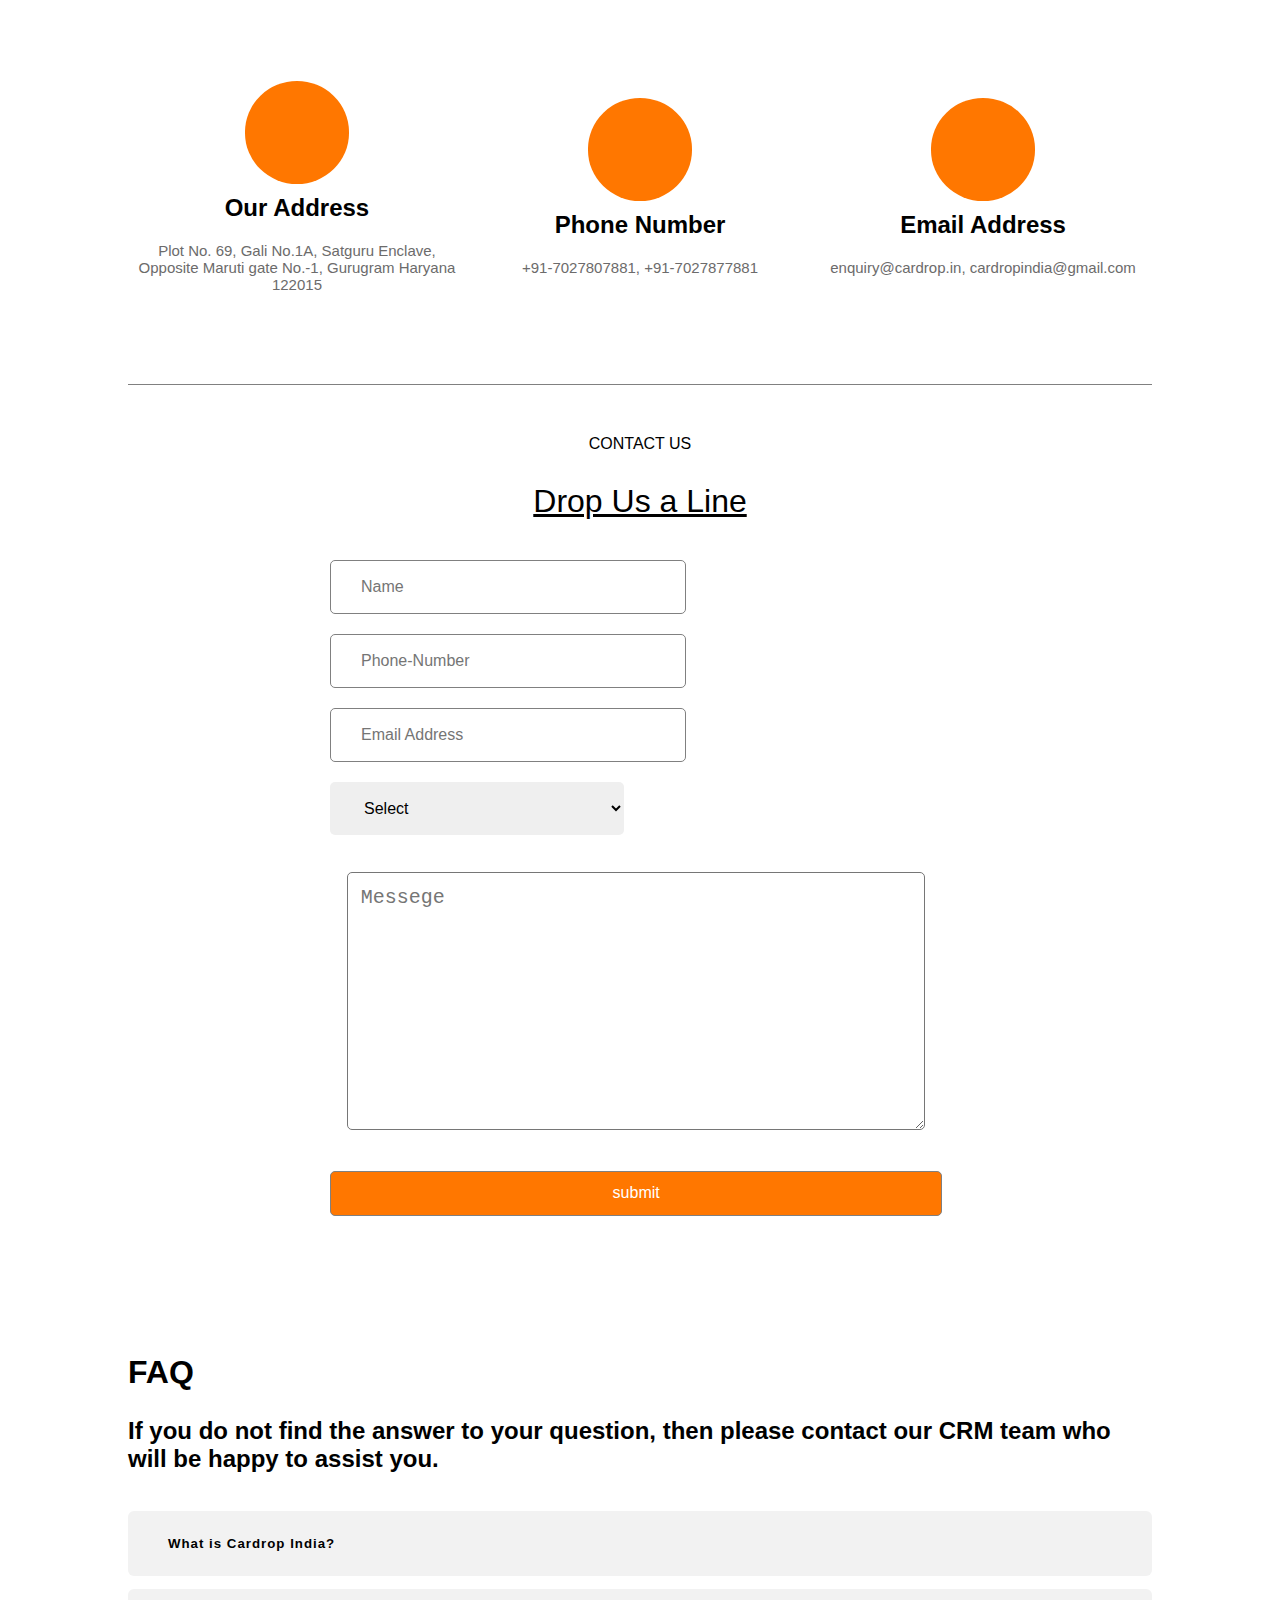
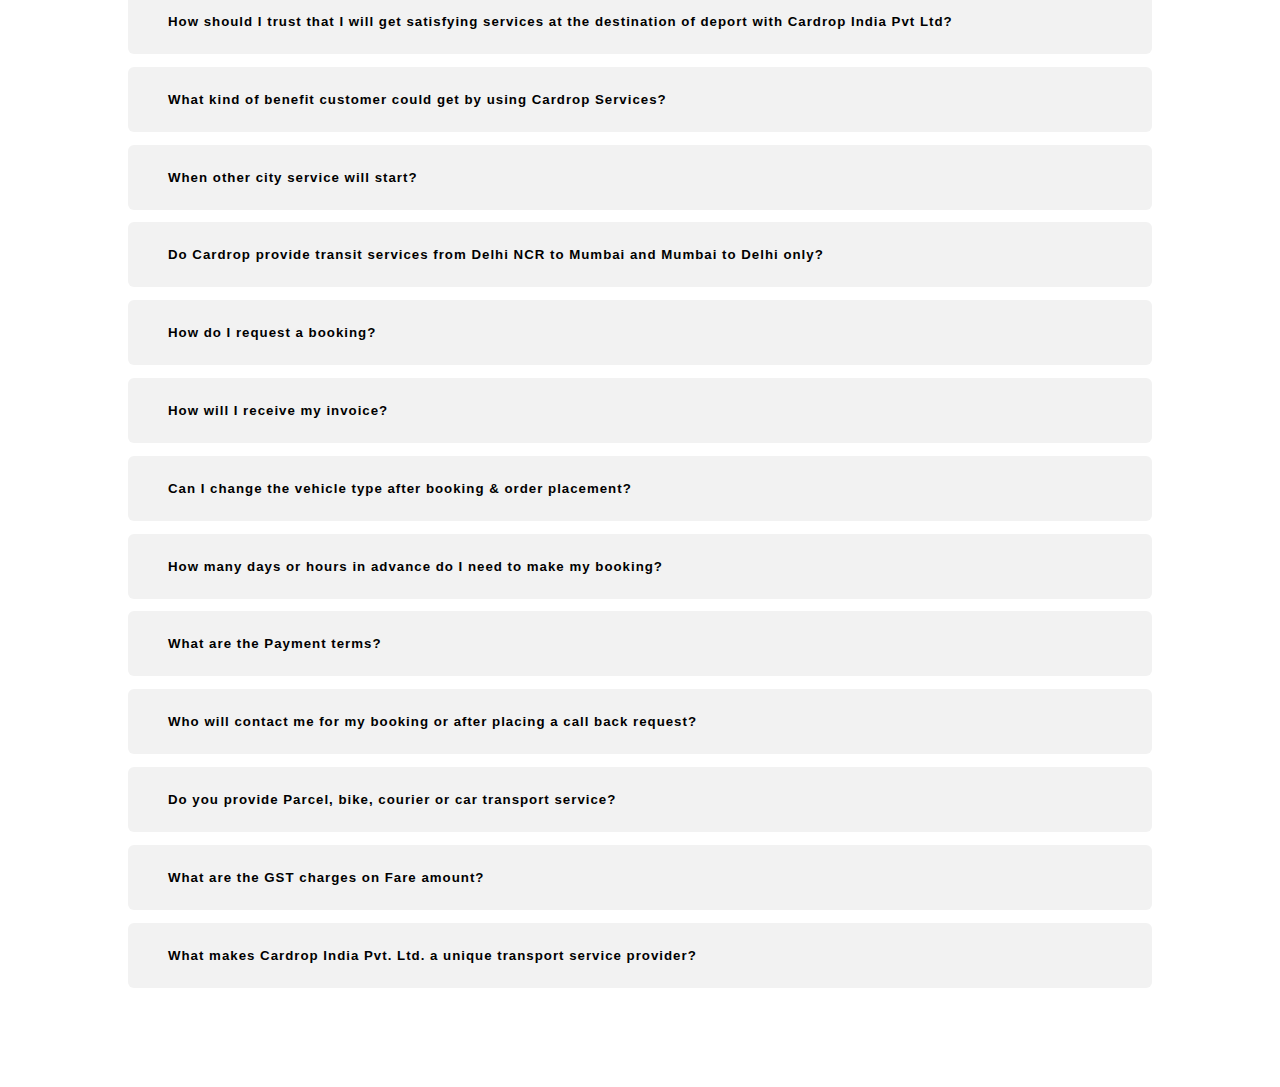
<file: contact.html>
<!DOCTYPE html>
<html lang="en">

<head>
    <meta charset="UTF-8">
    <meta name="viewport" content="width=device-width, initial-scale=1.0">
    <link rel="stylesheet" href="/css/contact.css">
    <link rel="stylesheet" href="/css/utilits.css">
    <title>Document</title>

</head>

<body>
    <div class="section1">
        <div class="section1-container">
            <div class="section1-container-circle">

            </div>
            <h2>Our Address</h2>
            <h6>Plot No. 69, Gali No.1A, Satguru Enclave, Opposite Maruti gate No.-1, Gurugram Haryana 122015</h6>

        </div>
        <div class="section1-container">
            <div class="section1-container-circle"></div>
            <h2>Phone Number</h2>
            <h6>+91-7027807881, +91-7027877881</h6>
        </div>
        <div class="section1-container">
            <div class="section1-container-circle"></div>
            <h2>Email Address</h2>
            <h6>enquiry@cardrop.in, cardropindia@gmail.com</h6>
        </div>
    </div>
    <div class="form-heading">
        <h4>CONTACT US</h4>
        <h1><u>Drop Us a Line</u></h1>

    </div>
    <div class="form">
        <form action="#">
            <div class="first-line">
                <input type="text" placeholder="Name">
                <input type="tel" name="Ph-no" placeholder="Phone-Number" id="">
            </div>
            <div class=" first-line">
                <input type="email" placeholder="Email Address">
                <select name="transport-type" id="">
                    <option value="select">Select</option>
                    <option value="4-wheller">4-wheller</option>
                    <option value="3-wheller">3-wheller</option>
                    <option value="2-weller">2-wheller</option>
                </select>
                <textarea name="messege" id="" placeholder="Messege" cols="30" rows="10"></textarea>
                <input type="submit" value="submit" id="submit">
            </div>
        </form>
    </div>

    <section class="section2-container">
        <h1>FAQ</h1>
        <h2>If you do not find the answer to your question, then please contact our CRM team who will be happy to assist
            you.</h2>
        <div class="section2">
            <h5  onclick="toggleParagraph('paragraph1')">What is Cardrop India?</h5>

            <ul id="paragraph1" >
                <li>Cardrop India is an organized sector in transit services with a commitment to provide faster and
                    safest services to its customers in reasonable rates</li>
                <li>Participated in the Indian government's climate mission to reduce carbon emission.</li>
                <li>Cardrop India aimed to be the 1st choice of customer in the safest way of moving their vehicle.</li>
            </ul>

            <h5 onclick="toggleParagraph('paragraph2')">How should I trust that I will get satisfying services at the destination of deport with Cardrop India
                Pvt Ltd?</h5>

            <p id="paragraph2">First of all, it is cheaper, customers are free to choose their dates of transit. There is no hidden
                charge except transit insurance which is 1.5% of total IDV value of vehicle. Many of the vehicle’s owner
                doesn’t choose transit insurance.</p>
            <h5 onclick="toggleParagraph('paragraph3')">What kind of benefit customer could get by using Cardrop Services?</h5>
            <ul id="paragraph3">
                <li>
                    Free quote on website or from our CRM representative.
                </li>
                <li>Cheapest rates for customers try once and compare.</li>
                <li>Fastest and safest delivery, avoid road accidents and damages of vehicle due to jerks & jolts.</li>
                <li>Cardrop India minimized transit time.</li>
            </ul>
            <h5 onclick="toggleParagraph('paragraph4')">When other city service will start?</h5>
            <p id="paragraph4">Cardrop India is working on it and soon it will be displayed on our website.</p>
            <h5 onclick="toggleParagraph('paragraph14')">Do Cardrop provide transit services from Delhi NCR to Mumbai and Mumbai to Delhi only?</h5>
            <p id="paragraph14">Cardrop India started its first launch from Delhi-Mumbai-Delhi, and working on other city services and
                will be updated on our website soon.</p>
            <h5 onclick="toggleParagraph('paragraph5')">How do I request a booking?</h5>
            <p id="paragraph5">Our booking system is a simplified process. You can place a booking request online on our website or by
                calling our customer care number 9205116647.</p>
            <h5 onclick="toggleParagraph('paragraph6')">How will I receive my invoice?</h5>
            <p id="paragraph6">You will receive an auto-generated invoice on your registered e-mail ID once the Vehicle has been
                delivered.</p>
            <h5 onclick="toggleParagraph('paragraph7')">Can I change the vehicle type after booking & order placement?</h5>
            <p id="paragraph7">Yes, it is possible but need to cancel the order placed and make new order as per vehicle type. Consult
                our CRM also for quick solution and support.</p>
            
            <h5 onclick="toggleParagraph('paragraph8')">How many days or hours in advance do I need to make my booking?</h5>
            <p id="paragraph8"> We have schedule of shipment on our website. You may choose shipment date as per your convenience.</p>
            <h5 onclick="toggleParagraph('paragraph9')">What are the Payment terms?</h5>
            <p id="paragraph9">Yes, but excluding transit insurance. Transit insurance will be choice of customer.</p>
            <h5 onclick="toggleParagraph('paragraph10')">Who will contact me for my booking or after placing a call back request?</h5>
            <p id="paragraph10">Our CRM team will contact you immediately.</p>
            <h5 onclick="toggleParagraph('paragraph11')">Do you provide Parcel, bike, courier or car transport service?</h5>
            <p id="paragraph11">Currently in first phase we started transit only four wheelers.  In second phase we have more plans and will update on our website.</p>
            <h5 onclick="toggleParagraph('paragraph12')">What are the GST charges on Fare amount?</h5>
            <p id="paragraph12">As per government compliance GTA has to pay 12% GST on all its services.</p>
            <h5 onclick="toggleParagraph('paragraph13')">What makes Cardrop India Pvt. Ltd. a unique transport service provider?</h5>

            <ul id="paragraph13">
                <li>Timely availability of all types of vehicles as a result of dedicated fleet management & deployment</li>
                <li>Customization in transportation needs</li>
                <li>Technical competencies like vehicle tracking, cargo tracking & safety</li>
                <li>Trained & experienced professionals from the industry including specialized statutory compliance officers to look after legal/ documentary requirements & check post management</li>
                <li>Competitive rates</li>
                <li>Fast & reliable door-to-door delivery through single point of contact to prevent hassles</li>
            </ul>

        </div>
    </section>


<script src="/js/index.js"></script>
</body>

</html>
</file>
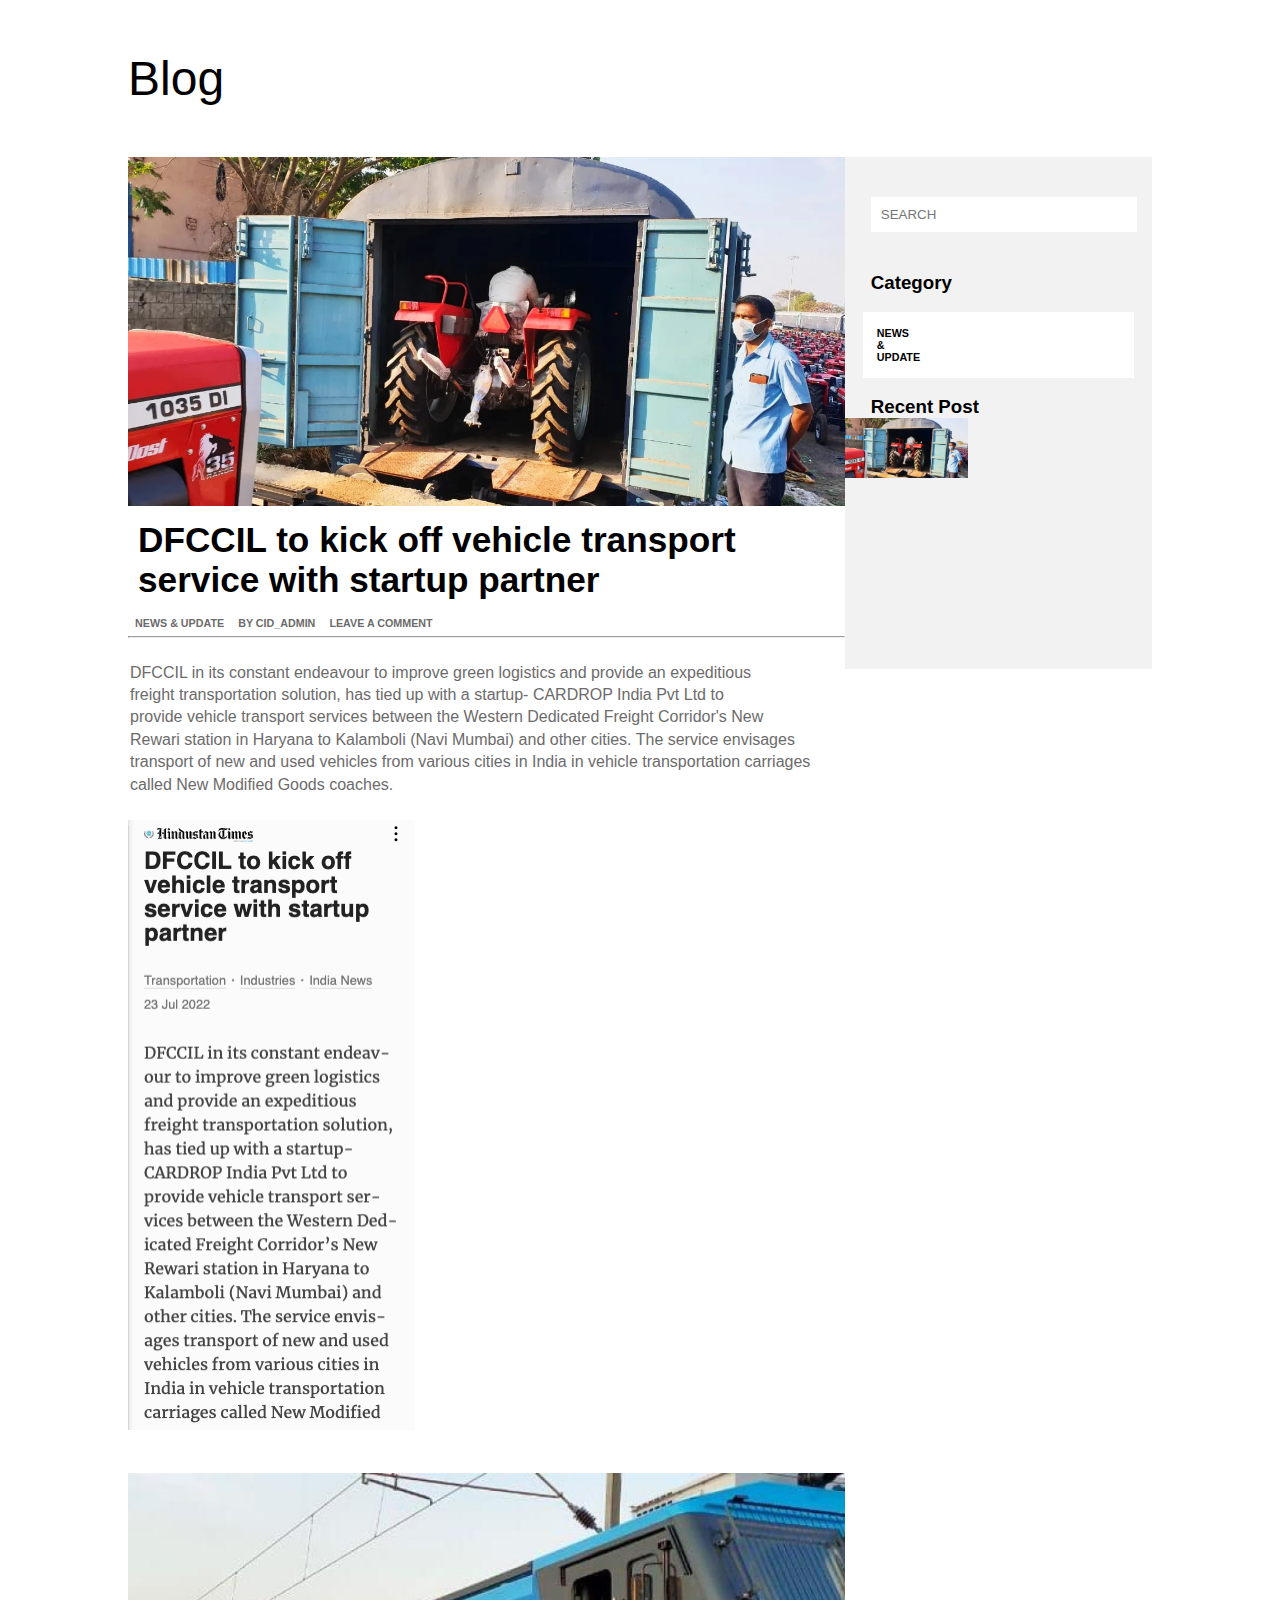
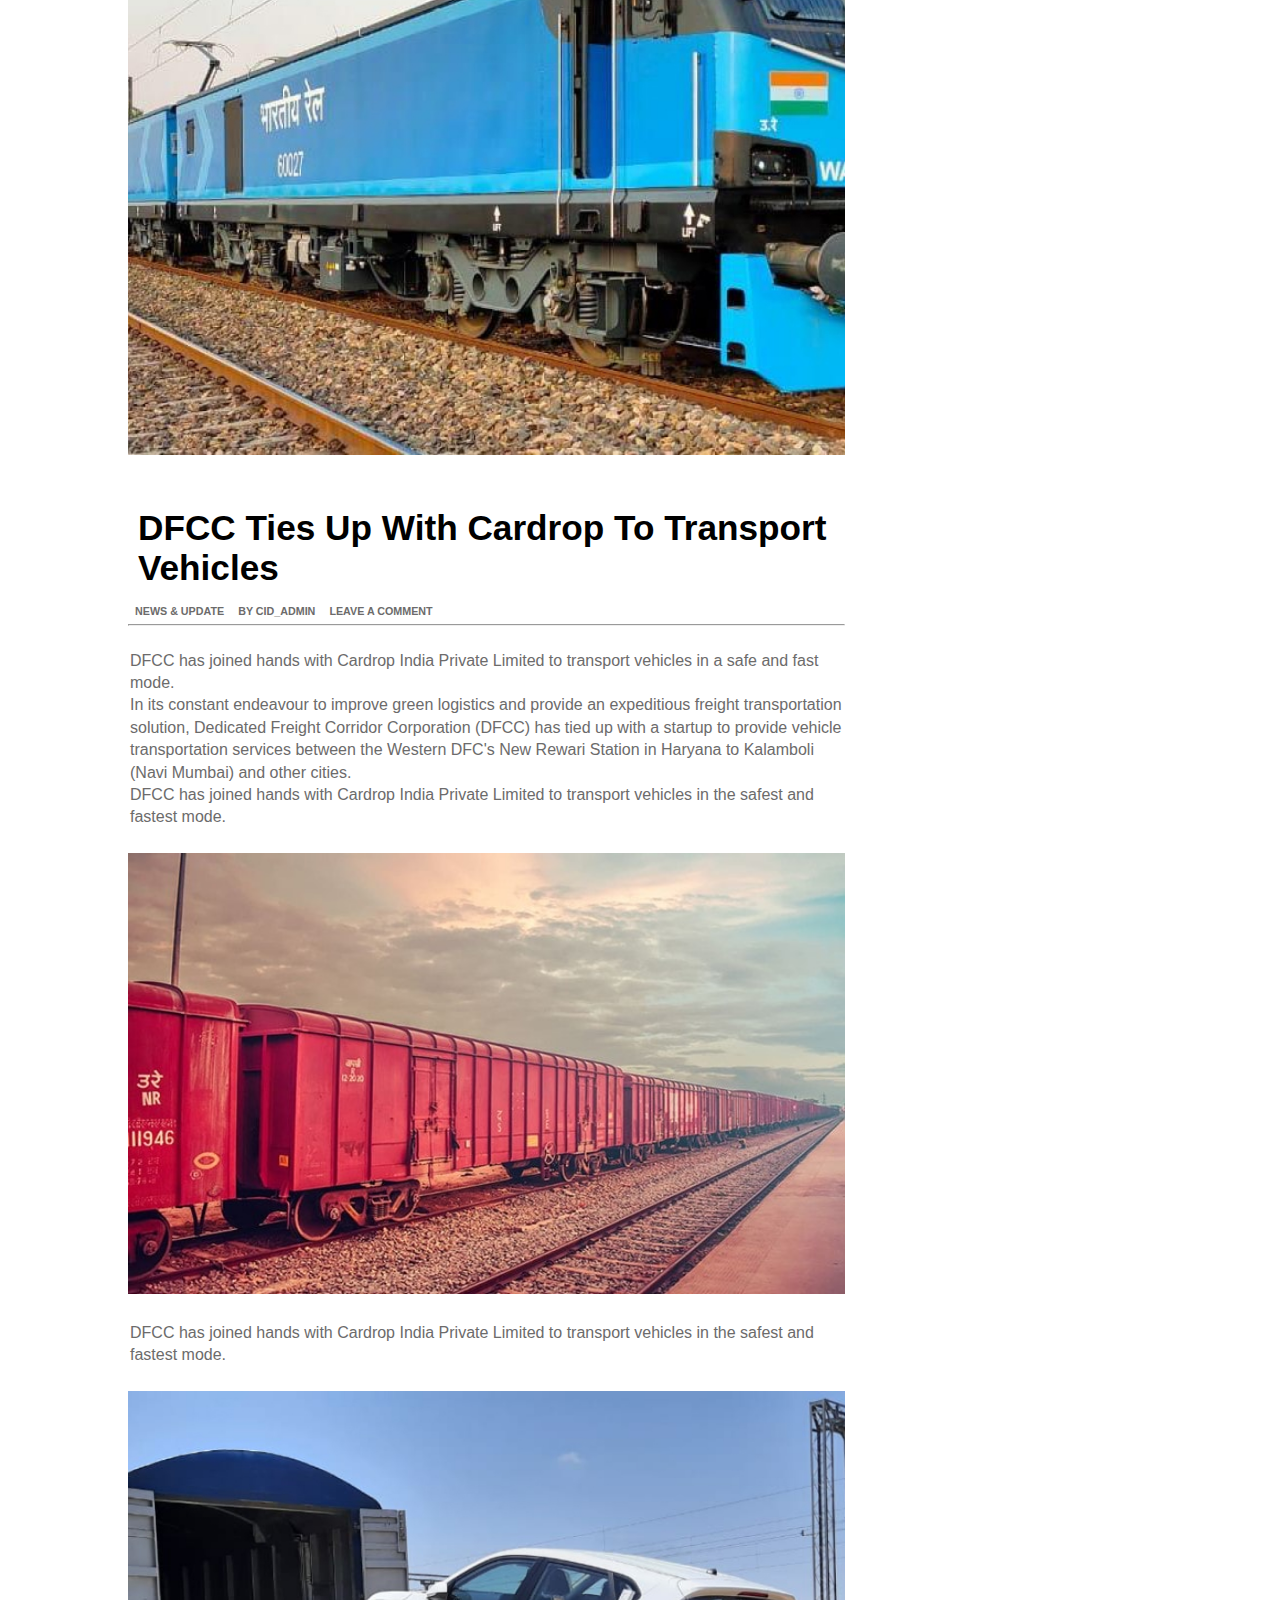
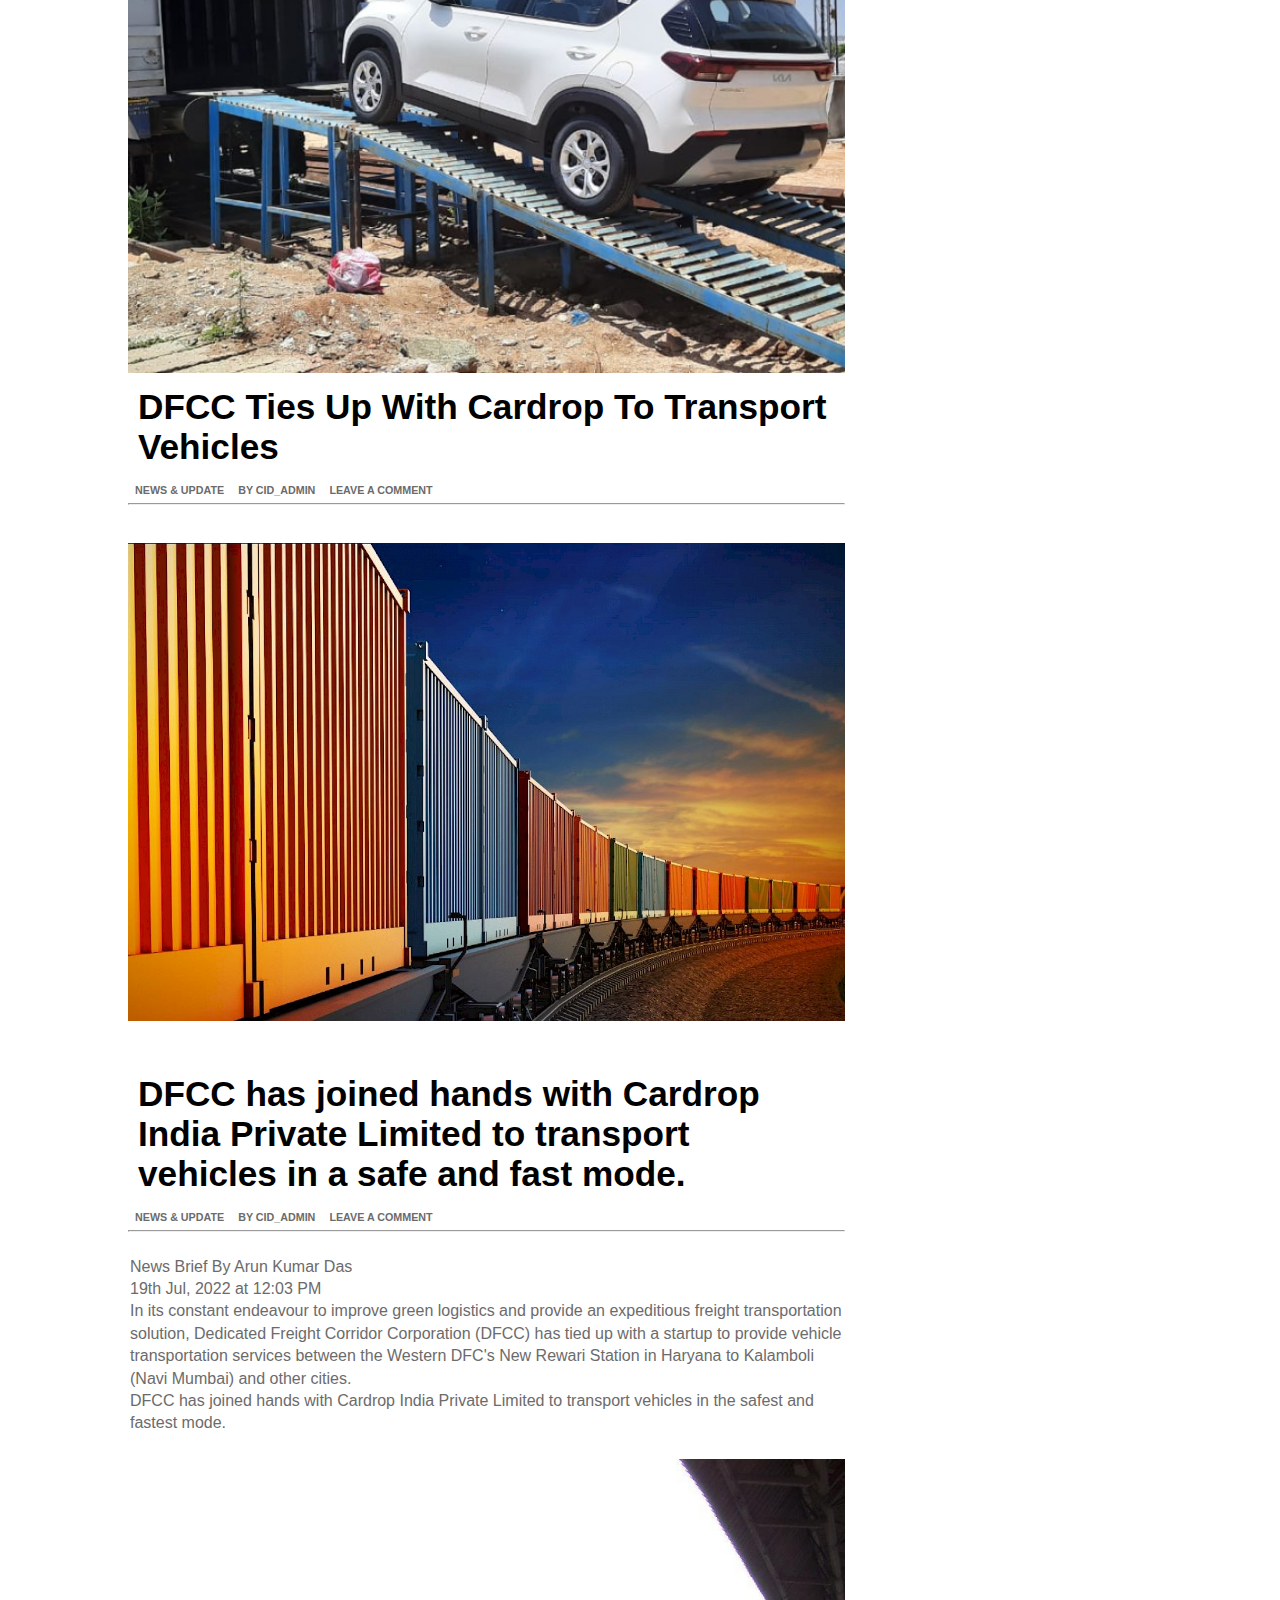
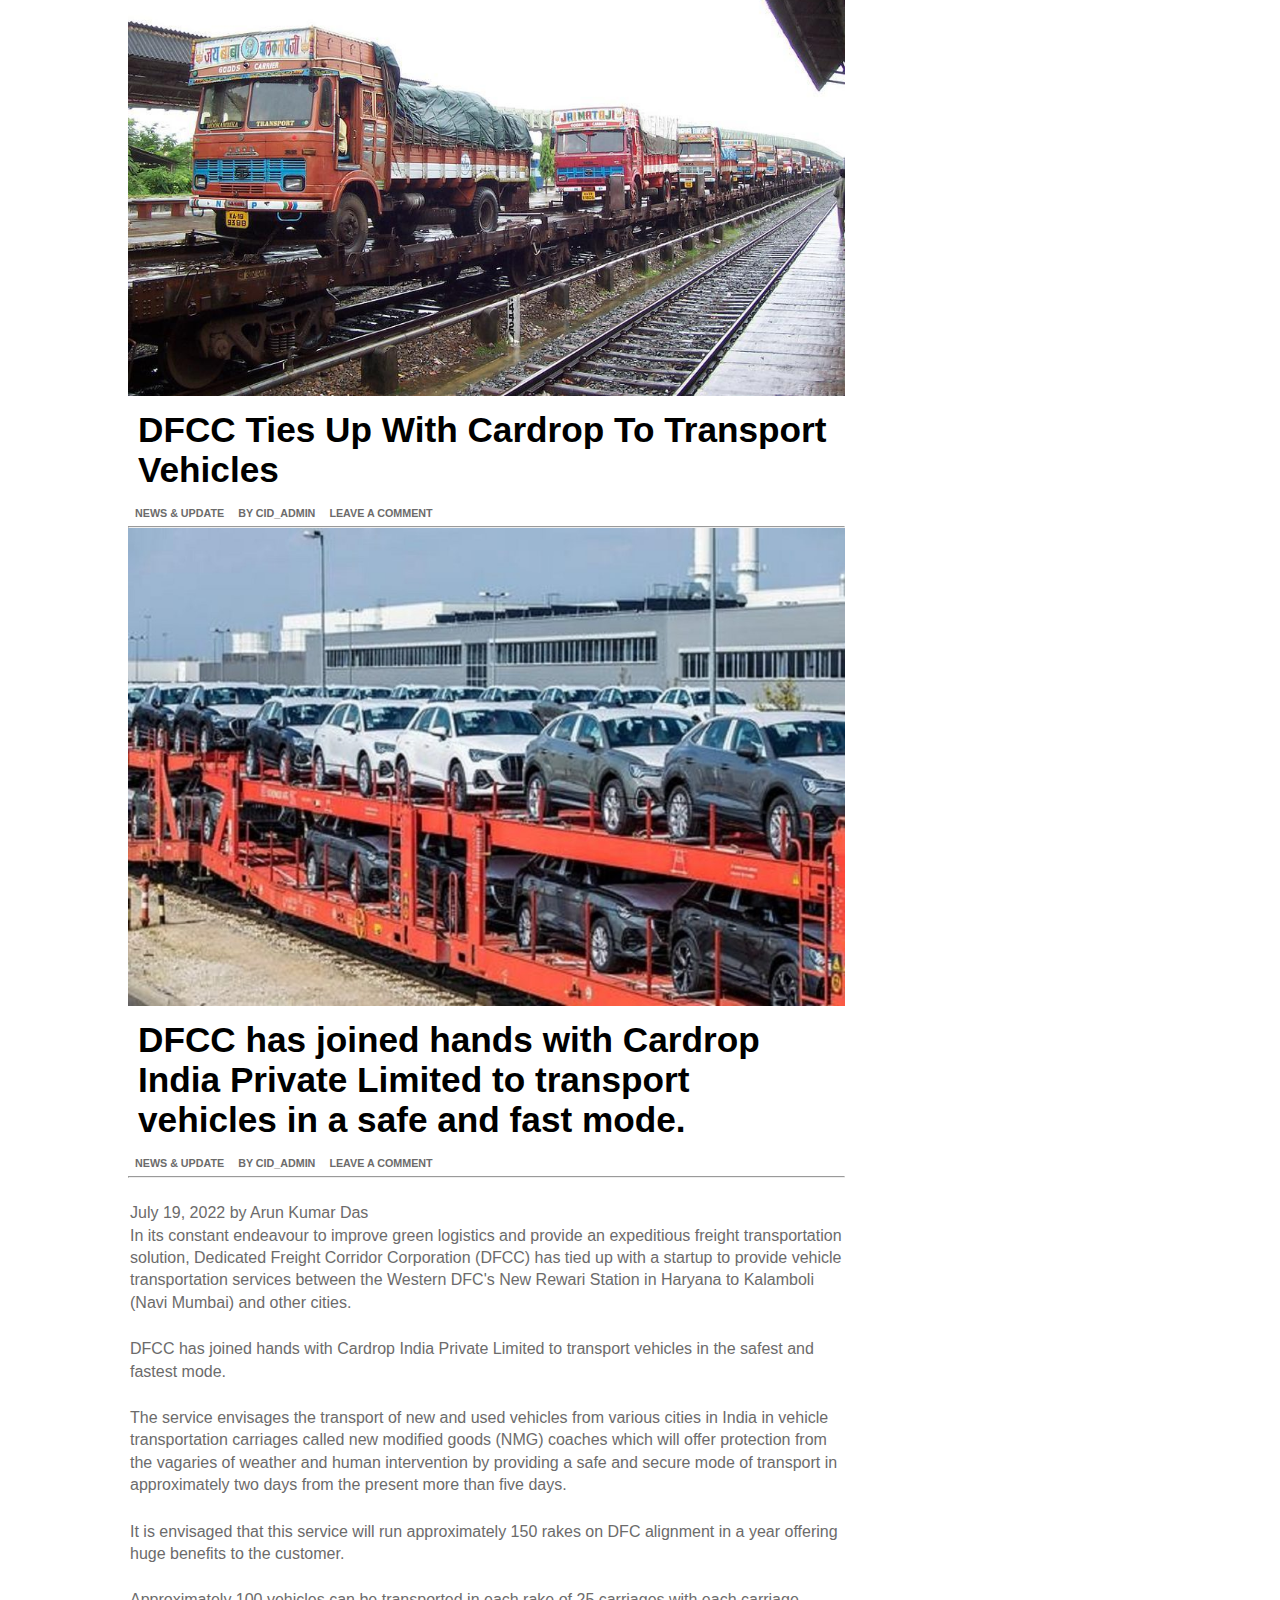
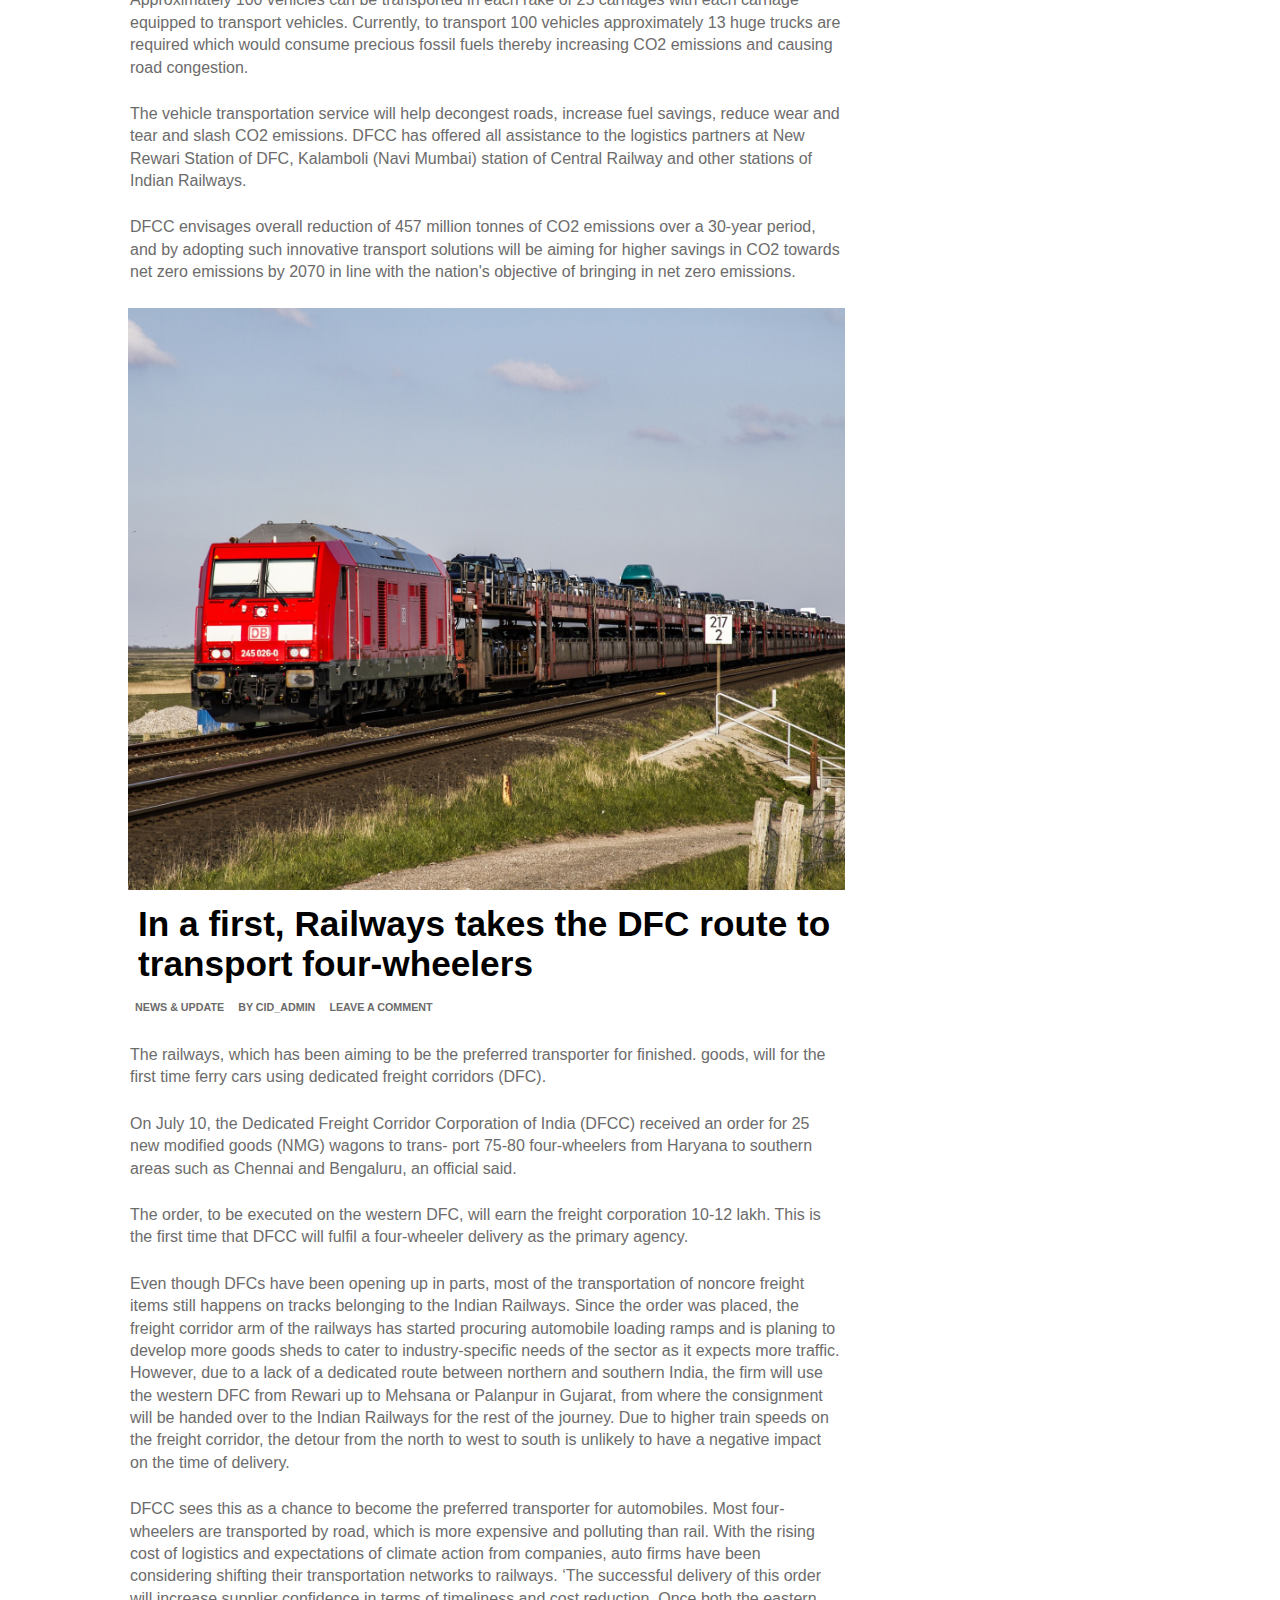
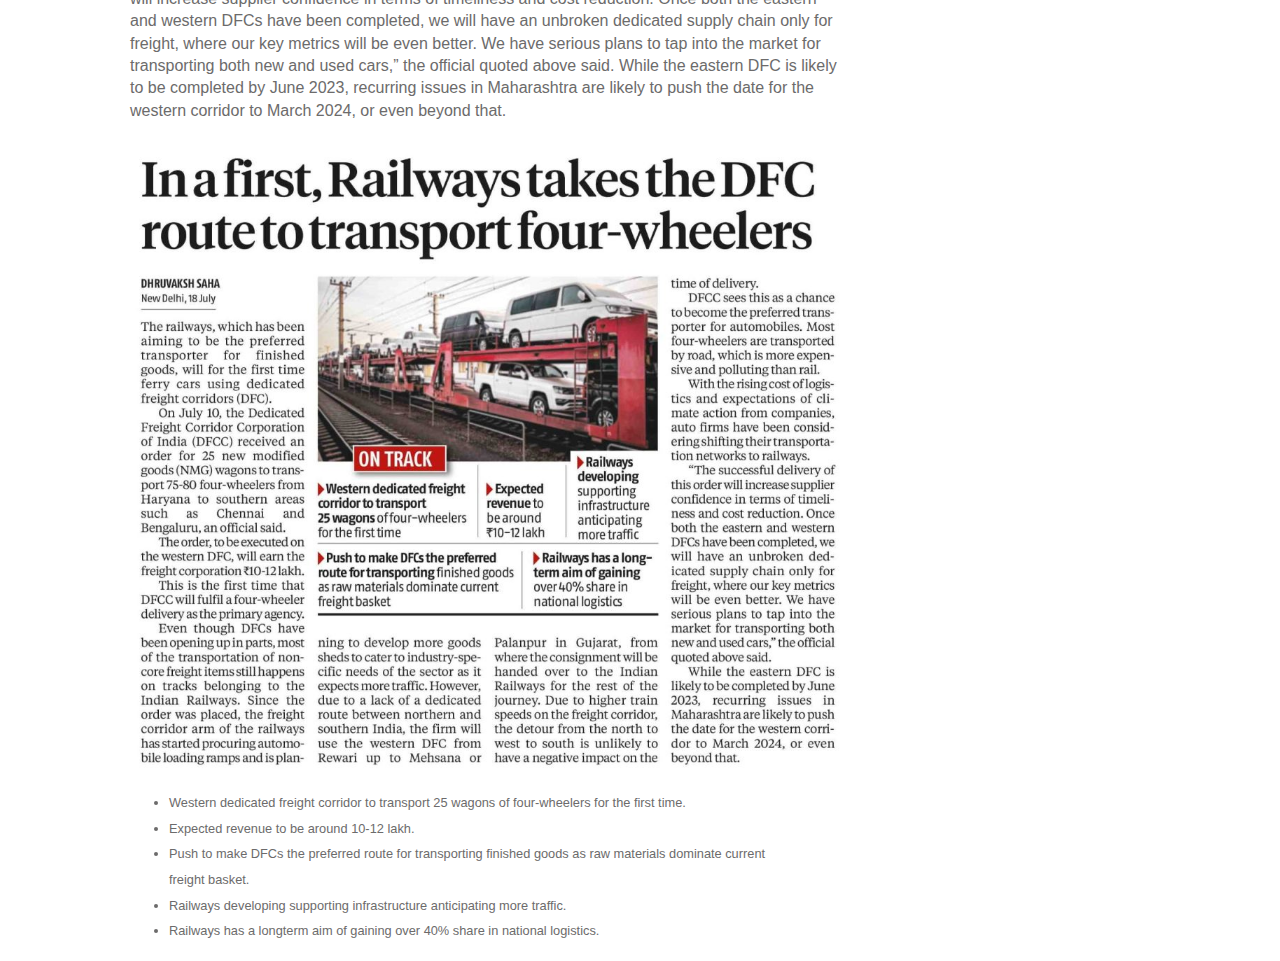
<file: news.html>
<!DOCTYPE html>
<html lang="en">

<head>
    <meta charset="UTF-8">
    <meta name="viewport" content="width=device-width, initial-scale=1.0">
    <link rel="stylesheet" href="/css/news.css">
    <link rel="stylesheet" href="/css/utilits.css">
    <title>News</title>

</head>

<body>
    <h2>Blog</h2>
    <section class="section">
        <div class="section1">
            <img src="/img/news-pic(1).webp" alt="img">
            <h1>DFCCIL to kick off vehicle transport service with startup partner</h1>
            <div class="news1">
                <h6>NEWS & UPDATE</h6>
                <h6>BY CID_ADMIN</h6>
                <h6>LEAVE A COMMENT</h6>
            </div>
            <hr>
            <p>DFCCIL in its constant endeavour to improve green logistics and provide an expeditious <br>
                freight transportation solution, has tied up with a startup- CARDROP India Pvt Ltd to <br>
                provide vehicle transport services between the Western Dedicated Freight Corridor's New <br>
                Rewari station in Haryana to Kalamboli (Navi Mumbai) and other cities. The service envisages transport
                of new and used vehicles from various cities in India in vehicle transportation carriages called New
                Modified Goods coaches.</p>
            <img id="img2" src="img/news2.png" alt="img">
            <img class="img3" src="/img/news3.jpg" alt="">
            <h1>DFCC Ties Up With Cardrop To Transport Vehicles</h1>
            <div class="news1">
                <h6>NEWS & UPDATE</h6>
                <h6>BY CID_ADMIN</h6>
                <h6>LEAVE A COMMENT</h6>
            </div>
            <hr>
            <p>DFCC has joined hands with Cardrop India Private Limited to transport vehicles in a safe and fast mode.
                <br>

                In its constant endeavour to improve green logistics and provide an expeditious freight transportation
                solution, Dedicated Freight Corridor Corporation (DFCC) has tied up with a startup to provide vehicle
                transportation services between the Western DFC's New Rewari Station in Haryana to Kalamboli (Navi
                Mumbai) and other cities. <br>

                DFCC has joined hands with Cardrop India Private Limited to transport vehicles in the safest and fastest
                mode.</p>

            <img src="/img/news4.jpg" alt="">

            <p>DFCC has joined hands with Cardrop India Private Limited to transport vehicles in the safest and fastest
                mode.</p>

            <img src="/img/news5.jpg" alt="">

            <h1>DFCC Ties Up With Cardrop To Transport Vehicles</h1>

            <div class="news1">
                <h6>NEWS & UPDATE</h6>
                <h6>BY CID_ADMIN</h6>
                <h6>LEAVE A COMMENT</h6>
            </div>
            <hr>
            <img class="img3" src="/img/news6.jpg" alt="">
            <h1>DFCC has joined hands with Cardrop India Private Limited to transport vehicles in a safe and fast mode.
            </h1>
            <div class="news1">
                <h6>NEWS & UPDATE</h6>
                <h6>BY CID_ADMIN</h6>
                <h6>LEAVE A COMMENT</h6>
            </div>
            <hr>
            <p>News Brief By Arun Kumar Das <br>
                19th Jul, 2022 at 12:03 PM <br>
                In its constant endeavour to improve green logistics and provide an expeditious freight transportation
                solution, Dedicated Freight Corridor Corporation (DFCC) has tied up with a startup to provide vehicle
                transportation services between the Western DFC's New Rewari Station in Haryana to Kalamboli (Navi
                Mumbai) and other cities. <br>
                DFCC has joined hands with Cardrop India Private Limited to transport vehicles in the safest and fastest
                mode.</p>

            <img src="/img/news7.jpeg" alt="">
            <h1>DFCC Ties Up With Cardrop To Transport Vehicles</h1>
            <div class="news1">
                <h6>NEWS & UPDATE</h6>
                <h6>BY CID_ADMIN</h6>
                <h6>LEAVE A COMMENT</h6>
            </div>
            <hr>
            <img src="/img/news8.jpeg" alt="">
            <h1>DFCC has joined hands with Cardrop India Private Limited to transport vehicles in a safe and fast mode.
            </h1>
            <div class="news1">
                <h6>NEWS & UPDATE</h6>
                <h6>BY CID_ADMIN</h6>
                <h6>LEAVE A COMMENT</h6>
            </div>
            <hr>
            <p>July 19, 2022 by Arun Kumar Das <br>
                In its constant endeavour to improve green logistics and provide an expeditious freight transportation
                solution, Dedicated Freight Corridor Corporation (DFCC) has tied up with a startup to provide vehicle
                transportation services between the Western DFC's New Rewari Station in Haryana to Kalamboli (Navi
                Mumbai) and other cities. <br></p>

            <p> DFCC has joined hands with Cardrop India Private Limited to transport vehicles in the safest and fastest
                mode. <br></p>

            <p> The service envisages the transport of new and used vehicles from various cities in India in vehicle
                transportation carriages called new modified goods (NMG) coaches which will offer protection from the
                vagaries of weather and human intervention by providing a safe and secure mode of transport in
                approximately two days from the present more than five days. <br></p>

            <p> It is envisaged that this service will run approximately 150 rakes on DFC alignment in a year offering
                huge benefits to the customer. <br></p>

            <p> Approximately 100 vehicles can be transported in each rake of 25 carriages with each carriage equipped
                to transport vehicles. Currently, to transport 100 vehicles approximately 13 huge trucks are required
                which would consume precious fossil fuels thereby increasing CO2 emissions and causing road congestion.
                <br></p>

            <p> The vehicle transportation service will help decongest roads, increase fuel savings, reduce wear and
                tear and slash CO2 emissions. DFCC has offered all assistance to the logistics partners at New Rewari
                Station of DFC, Kalamboli (Navi Mumbai) station of Central Railway and other stations of Indian
                Railways. <br></p>

            <p> DFCC envisages overall reduction of 457 million tonnes of CO2 emissions over a 30-year period, and by
                adopting such innovative transport solutions will be aiming for higher savings in CO2 towards net zero
                emissions by 2070 in line with the nation's objective of bringing in net zero emissions.</p>

            <img src="/img/news9.jpg" alt="">
            <h1>In a first, Railways takes the DFC route to transport four-wheelers</h1>
            <div class="news1">
                <h6>NEWS & UPDATE</h6>
                <h6>BY CID_ADMIN</h6>
                <h6>LEAVE A COMMENT</h6>
            </div>

            <p>The railways, which has been aiming to be the preferred transporter for finished. goods, will for the first time ferry cars using dedicated freight corridors (DFC). </p>

            <p>   On July 10, the Dedicated Freight Corridor Corporation of India (DFCC) received an order for 25 new modified goods (NMG) wagons to trans- port 75-80 four-wheelers from Haryana to southern areas such as Chennai and Bengaluru, an official said. </p>
                
            <p>   The order, to be executed on the western DFC, will earn the freight corporation 10-12 lakh. This is the first time that DFCC will fulfil a four-wheeler delivery as the primary agency. </p>
                
            <p>   Even though DFCs have been opening up in parts, most of the transportation of noncore freight items still happens on tracks belonging to the Indian Railways. Since the order was placed, the freight corridor arm of the railways has started procuring automobile loading ramps and is planing to develop more goods sheds to cater to industry-specific needs of the sector as it expects more traffic. However, due to a lack of a dedicated route between northern and southern India, the firm will use the western DFC from
                Rewari up to Mehsana or Palanpur in Gujarat, from where the consignment will be handed over to the Indian Railways for the rest of the journey. Due to higher train speeds on the freight corridor, the detour from the north to west to south is unlikely to have a negative impact on the time of delivery. </p>
                <p>    DFCC sees this as a chance to become the preferred transporter for automobiles. Most four-wheelers are transported by road, which is more expensive and polluting than rail. With the rising cost of logistics and expectations of climate action from companies, auto firms have been considering shifting their transportation networks to railways. ‘The successful delivery of this order will increase supplier confidence in terms of timeliness and cost reduction. Once both the eastern and western DFCs have been completed, we will have an unbroken dedicated supply chain only for freight, where our key metrics will be even better. We have serious plans to tap into the market for transporting both new and used cars,” the official quoted above said. While the eastern DFC is likely to be completed by June 2023, recurring issues in Maharashtra are likely to push the date for the western corridor to March 2024, or even beyond that.
                
                </p>
                <img src="/img/news10.jpeg" alt="">

                <ul>
                    <li>Western dedicated freight corridor to transport 25 wagons of four-wheelers for the first time.</li>
                    <li>Expected revenue to be around 10-12 lakh.</li>
                    <li>Push to make DFCs the preferred route for transporting finished goods as raw materials dominate current freight basket.</li>
                    <li>Railways developing supporting infrastructure anticipating more traffic.</li>
                    <li>Railways has a longterm aim of gaining over 40% share in national logistics.</li>
                </ul>

            </div>

        <div class="section2">
            <input type="text" placeholder="SEARCH" >
            <h3>Category</h3>
            <div class="news2">
                <h6>NEWS & UPDATE</h6>
            </div>
            <h3>Recent Post</h3>
            <div class="section2-container">
                <div class="container-img">
                    <img src="/img/news-pic(1).webp" alt="">
                </div>
                <div class="container-data"></div>
            </div>
           
        </div>
    </section>
</body>

</html>
</file>
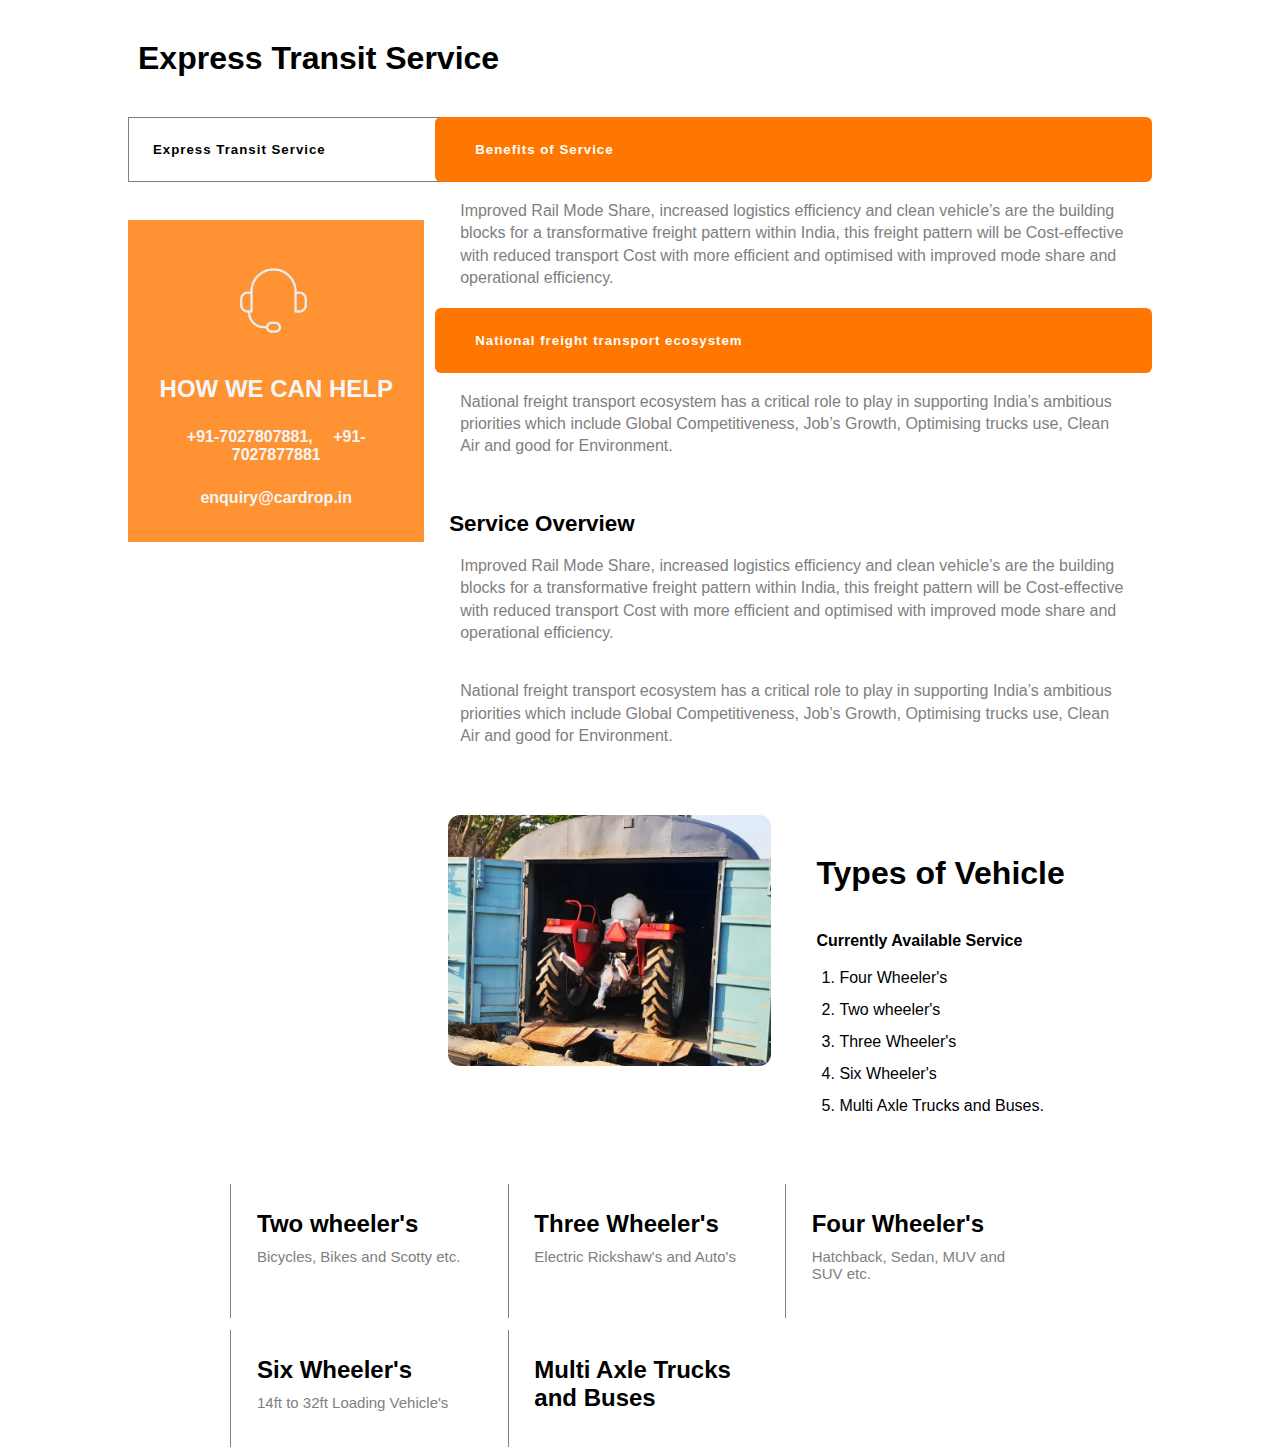
<file: our_servies.html>
<!DOCTYPE html>
<html lang="en">
<head>
    <meta charset="UTF-8">
    <meta name="viewport" content="width=device-width, initial-scale=1.0">
    <title>Our Services</title>
    <link rel="stylesheet" href="/css/services.css">
    <link rel="stylesheet" href="/css/utilits.css">
</head>
<body>

    <main class="main">
        <h1>Express Transit Service</h1>

        <section class="section">
            <div class="section1">
                <h5>Express Transit Service</h5>
                <div class="section1-container">
                    <img src="/img/support (2).png" alt="">
                    <h2>HOW WE CAN HELP</h2>
                    <h4>+91-7027807881,  &emsp;+91-7027877881</h4>
                    <h4>enquiry@cardrop.in</h4>
                </div>
            </div>
            <div class="section2">
                <h5>Benefits of Service</h5>
                <p>Improved Rail Mode Share, increased logistics efficiency and clean vehicle’s are the building blocks for a transformative freight pattern within India, this freight pattern will be Cost-effective with reduced transport Cost with more efficient and optimised with improved mode share and operational efficiency.</p>
                <h5>National freight transport ecosystem</h5>
                <p>National freight transport ecosystem has a critical role to play in supporting India’s ambitious priorities which include Global Competitiveness, Job’s Growth, Optimising trucks use, Clean Air and good for Environment.</p>
                <h3>Service Overview</h3>
                <p>Improved Rail Mode Share, increased logistics efficiency and clean vehicle’s are the building blocks for a transformative freight pattern within India, this freight pattern will be Cost-effective with reduced transport Cost with more efficient and optimised with improved mode share and operational efficiency.</p>
                <p>National freight transport ecosystem has a critical role to play in supporting India’s ambitious priorities which include Global Competitiveness, Job’s Growth, Optimising trucks use, Clean Air and good for Environment.</p>
            </div>
        </section>
        <div class="section3">
            <div class="section3-box1">
                <img src="/img/Tractors_IR-800x622.webp" alt="">
            </div>
            <div class="section3-box2">

                <h1>Types of Vehicle</h1>
                <h4>Currently Available Service</h4>

                <ol>
                    <li>Four Wheeler's</li>
                    <li>Two wheeler's</li>
                    <li>Three Wheeler's</li>
                    <li>Six Wheeler's</li>
                    <li>Multi Axle Trucks and Buses.</li>
                </ol>
            </div>
        </div>
        <section class="section4">
<div class="section4-box">
    <h2>Two wheeler's</h2>
    <h6>Bicycles, Bikes and Scotty etc.</h6>
</div>
<div class="section4-box">
    <h2>
        Three Wheeler's</h2>
        <h6>Electric Rickshaw's and Auto's</h6>
</div>
<div class="section4-box"><h2>Four Wheeler's</h2>
<h6>Hatchback, Sedan, MUV and SUV etc.</h6></div>
<div class="section4-box">
    <h2>Six Wheeler's</h2>
    <h6> 14ft to 32ft Loading Vehicle's</h6>
</div>
<div class="section4-box">
    <h2>Multi Axle Trucks and Buses</h2>
</div>
        </section>
        
    </main>
</body>
</html>
</file>
<file: css/contact.css>
* {
    margin: 0;
    padding: 0;
}


.section1 {
    width: 80%;
    height: 30vw;
    /* background-color: red; */
    margin: auto;
display: flex;
justify-content: space-between;
border-bottom: 1px solid gray;
}

.section1-container{
    width: 33%;
    height: 30vw;
    /* background-color: lightcoral; */
    display: flex;
    justify-content: center;
    flex-direction: column;
    align-items: center;
    text-align: center;
}

.section1-container-circle{
    width: 31%;
    height: 8vw;
    border-radius: 50%;
    background-color: var(--color);
}

.section1-container h2{
    
margin: 10px;
}
.section1-container h6{
    
margin: 10px;
font-weight: 100;
font-size: 15px;
color: var(--color2);
}


.form-heading{
    text-align: center;
    margin: 50px 0 0 0;
}

.form-heading h1{
   font-weight: 500;
    
    margin: 30px 0 0 0;
}

.form-heading h4{
   
    font-weight: 100;
    margin: 30px 0 0 0;
}

.form{
    width: 50%;
    /* height: 10vw; */
    /* background-color: lightgreen; */
    margin: auto;
    margin-top: 30px;
}
.first-line input {
    border-radius: 5px;
    border: 1px solid gray;
    margin: auto;
    margin: 10px;
    padding: 17px 117px 17px 30px;
    font-size: medium;
    
}
.first-line select {
    border-radius: 5px;
    border: 1px solid gray;
    border: none;
    margin: auto;
    margin: 10px;
    padding: 17px 14vw 17px 30px;
    font-size: medium;
    
}
.first-line select option{
    border: px solid black;
}
.first-line textarea{
    border-radius: 5px;
    width: 43vw;
    padding: 1vw;
    margin: 27px;
    font-size: 20px;
}

#submit{
    padding: 1vw 22vw;
    background-color: var(--color);
    color: white;
}

.section2-container{
    width: 80%;
    /* height: 30vw; */
    /* background-color: lightsalmon; */
    margin: auto;
    margin-top: 10vw;
    margin-bottom: 7vw;
}

.section2-container h2{
    margin-top: 2vw;
    margin-bottom: 3vw;
}
.section2 h5 {
    color: black;
margin-bottom: 1vw;
    padding: 25px 40px;
    letter-spacing: 1px;
    background-color: var(--color1);
    border-radius: 6px;
    transition: .2s linear;
}
.section2 h5:hover{
    background-color: var(--color);
    color: white;
}

.section2 ul{
    padding: 18px 25px;
    color: gray;
    line-height: 1.4;
    display: none;
    transition: all ease-in 0.2s;
}
.section2 ul li{
   margin-left: 20px;
}
.section2 p{
    padding: 18px 25px;
    color: gray;
    line-height: 1.4;
    display: none;
}

.section2 h3 {
    margin: 35px 0 0 14px;
    font-size: 1.4rem;
}
</file>
<file: css/utilits.css>
:root {
    --font: 'Poppins', sans-serif;
    --color: #ff7700;
    --color1: rgb(242, 242, 242);
    --color2: rgb(108, 107, 107);
}
body{
    font-family: 'Open Sans', sans-serif;
}

.saftly {

    color: var(--color);
}

.hr {
    width: 80%;
    /* border: 1px solid black; */
    margin: auto;
}

.hr1{
    opacity: 40%;
}

.details-line {
    position: relative;
    height: 2px;
    z-index: -1;
    width: 65%;
    opacity: 18%;
    margin: auto;
    background-color: black;
}


#our-all
{
    font-weight: 100;

}
</file>
<file: css/news.css>
*{
    margin: 0;
    padding: 0;
}

body{

    width: 80%;
    margin: auto;
}

h2 {
    margin: 4vw 0;
    font-size: 3rem;
    font-weight: 500;
}
.section{
    display: flex;
}

.section1{
    width: 70%;
    /* height: 10vw; */
    /* background-color: lightgreen; */
}

.section2{
    width: 30%;
    height: 40vw;
    background-color: var(--color1);
}

.section1 img{
    width: 100%;
}
.section1 h1{
    font-size: 2.2rem;
    margin: 10px;
}
.section1 h1:hover{
    color: var(--color);
}

.news1{
    display: flex;
}
.news1 h6{
    margin: 7px;
   color: var(--color2);

}

.news1 h6:hover{
    color: var(--color);
    cursor: pointer;
}

.section1 p{
    margin: 24px 2px;
    color: var(--color2);
    line-height: 1.4;
}


#img2{
    width: 40%;
}
.img3{
    width: 100%;
    margin: 3vw 0;
}

.section1 ul{
line-height: 2;
padding: 17px 41px;
color: var(--color2);
font-size: 0.8rem;


}


.section2 input{
    padding: 10px;
    width: 80%;
    margin: 40px 26px; 
    border: none;


}

.section2 h3{
    margin-left: 26px;
}

  .news2 h6{
    margin: 18px;
    PADDING: 15px 225px 15px 14px;
    background-color: white;
    text-align: left;
}

.news2 h6:hover{
    color: var(--color);
    cursor: pointer;
}

.section2-container{
    display: flex;
}

.section2-container img{
width: 40%;


}
</file>
<file: css/services.css>
* {

    padding: 0;
    margin: 0;
}

body {
    background-color: #ffffff;
 
}

.main {
    width: 80%;
    margin: auto;
}

.main h1 {
    margin: 40px 10px;
}

.section {
    width: 100%;
    /* height: 60vw; */
    /* background-color: black; */
    display: flex;

}

.section1 {
    width: 30%;
    /* height: 50vw; */
    /* background-color: whitesmoke; */
}

.section2 {
    width: 70%;
    /* height: 60vw; */
    /* background-color: royalblue; */
}

.section1 h5 {
    width: 100%;
    border: 1px solid gray;
    letter-spacing: 1px;
    padding: 24px 0 24px 24px;
}

.section1-container {
    width: 90%;
    padding: 10px;
    /* height: 45%; */
    margin-top: 3vw;
    opacity: 80%;
    background-color: var(--color);
}

.section1-container img {
    width: 24%;
    margin: 37px 37%;
}

.section1-container h2 {
    text-align: center;
    color: whitesmoke;
}

.section1-container h4 {
    text-align: center;
    margin: 25px;
    color: whitesmoke;
}

.section2 h5 {
    color: white;

    padding: 25px 40px;
    letter-spacing: 1px;
    background-color: var(--color);
    border-radius: 6px;
}

.section2 p {
    padding: 18px 25px;
    color: gray;
    line-height: 1.4;
}

.section2 h3 {
    margin: 35px 0 0 14px;
    font-size: 1.4rem;
}

.section3 {
    /* height: 27vw; */
    width: 70%;
    position: relative;
    left: 25vw;
    margin: 50px 0;
    display: flex;
    /* background-color: red; */
}

.section3-box1 {
    width: 50%;
    /* height: 100%; */
    /* background-color: #fff; */
}

.section3-box1 img {
    width: 90%;
    border-radius: 12px
}

.section3-box2 h4 {
    margin: 0 10px;
}


.section3-box2 ol {
    margin: 12px 33px;
    line-height: 2;
}


.section4 {
    height: 20vw;
    width: 80%;
    /* background-color: red; */
    /* margin: 0 0 0 380px; */
    display: grid;
    grid-template-columns: repeat(3,1fr);
    grid-gap: 1vw;
    grid-auto-rows: minmax(4vw);
    margin: auto;
}

.section4-box{
border-left: 1px solid gray;
/* background-color: lightcyan; */
/* box-shadow: inset 0px 0px 72px -34px rgba(0,0,0,0.75); */
padding: 2vw;
}

.section4-box h6{
    margin: 10px 0;
    font-size: 15px;
    color: gray;
    font-weight: 400;
}
</file>
